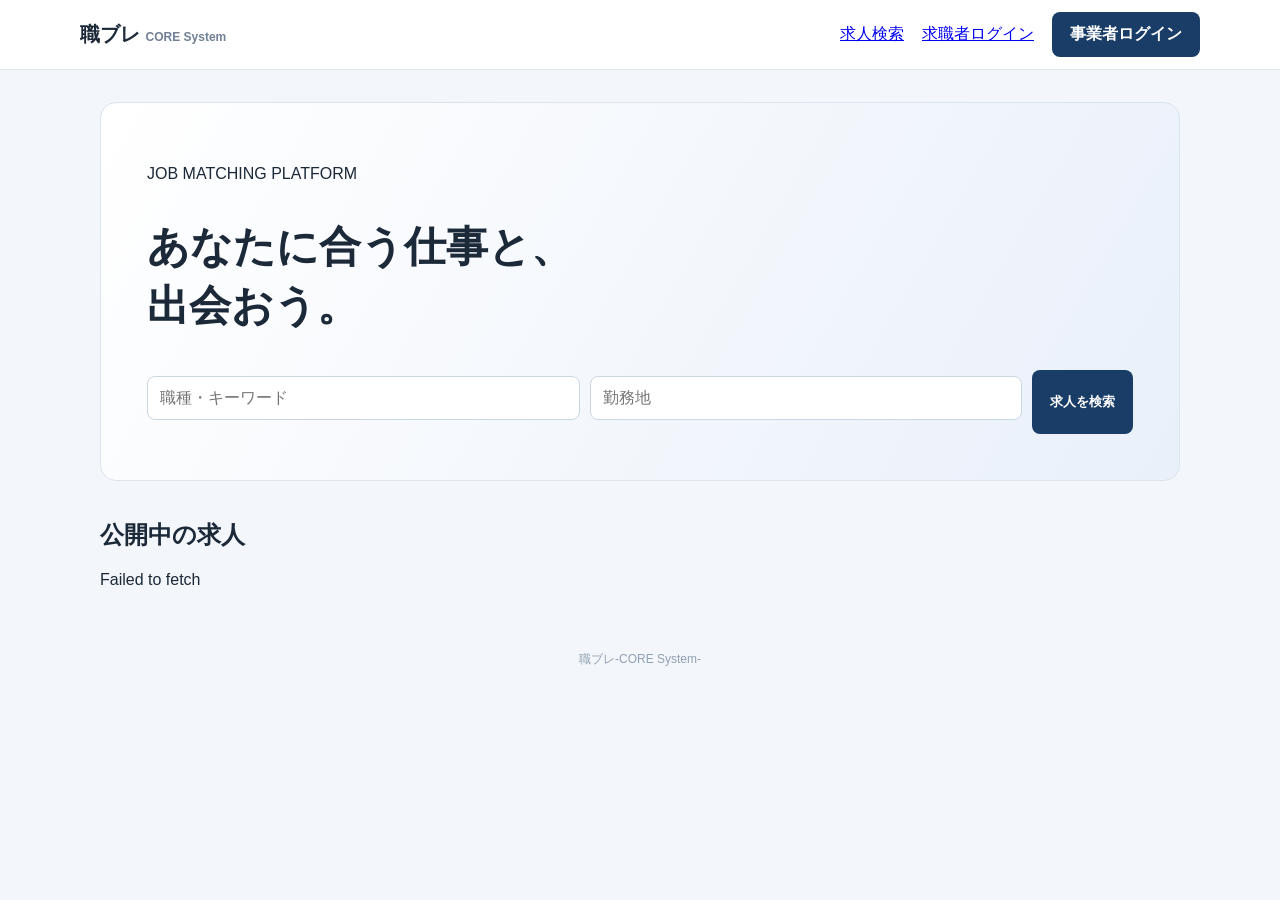
<file: index.html>
<!doctype html><html lang="ja"><head><meta charset="utf-8"><meta name="viewport" content="width=device-width,initial-scale=1"><title>求人検索 | 職ブレ CORE</title><link rel="stylesheet" href="./style.css"></head><body><header class="top"><a class="brand" href="./index.html">職ブレ <small>CORE System</small></a><nav><a href="./index.html">求人検索</a><a href="./login.html?type=candidate">求職者ログイン</a><a class="btn" href="./login.html?type=company">事業者ログイン</a></nav></header><main class="wrap"><section class="hero"><p>JOB MATCHING PLATFORM</p><h1>あなたに合う仕事と、<br>出会おう。</h1><form id="search"><input id="keyword" placeholder="職種・キーワード"><input id="location" placeholder="勤務地"><button class="btn">求人を検索</button></form></section><section><h2>公開中の求人 <small id="count"></small></h2><div id="jobs" class="cards">求人を読み込んでいます。</div></section></main><footer>職ブレ-CORE System-</footer><script type="module" src="./public.js"></script></body></html>
</file>
<file: style.css>
*{box-sizing:border-box}body{margin:0;background:#f3f6fa;color:#1c2938;font-family:Arial,'Noto Sans JP',sans-serif}.top{height:70px;background:white;border-bottom:1px solid #dce4ee;display:flex;align-items:center;justify-content:space-between;padding:0 max(18px,calc((100% - 1120px)/2))}.top nav{display:flex;gap:18px;align-items:center}.brand{font-size:20px;font-weight:800;color:#1c2938;text-decoration:none}.brand small{font-size:12px;color:#718096}.wrap{max-width:1120px;margin:32px auto;padding:0 20px}.hero,.panel,.authcard,.card{background:white;border:1px solid #dce4ee;border-radius:16px}.hero{padding:46px;background:linear-gradient(120deg,#fff,#e9f0fa);margin-bottom:38px}.hero h1{font-size:42px;line-height:1.4}.hero form{display:grid;grid-template-columns:1fr 1fr auto;gap:10px}.btn{border:0;border-radius:8px;background:#193d67;color:white;padding:12px 18px;font-weight:bold;cursor:pointer;text-decoration:none}.btn.full{width:100%}input,textarea,select{width:100%;padding:12px;border:1px solid #ccd7e5;border-radius:8px;font:inherit;margin:6px 0 14px}label{display:block;font-size:13px;font-weight:bold}.cards{display:grid;grid-template-columns:repeat(3,1fr);gap:15px}.card,.panel{padding:20px;margin:16px 0}.auth{min-height:100vh;display:grid;place-items:center;padding:20px}.authcard{width:min(100%,460px);padding:32px}.tabs{display:grid;grid-template-columns:repeat(3,1fr);gap:5px;margin:20px 0}.tabs button{padding:10px 4px;border:0;border-radius:8px;background:#edf2f8;color:#193d67;font-weight:bold}.tabs button.active{background:#193d67;color:white}.link{border:0;background:none;color:#245887;font-weight:bold;cursor:pointer}.muted{color:#718096;font-size:13px}.hide{display:none!important}#notice{color:#267149;font-size:13px}.error{color:#b42318!important}footer{text-align:center;color:#91a0b2;padding:30px;font-size:12px}@media(max-width:760px){.cards{grid-template-columns:1fr}.hero{padding:25px}.hero h1{font-size:30px}.hero form{grid-template-columns:1fr}.top{height:auto;min-height:64px;padding:12px;flex-wrap:wrap}.top nav{width:100%;justify-content:space-between}.wrap{padding:0 12px;margin:18px auto}.authcard{padding:24px 18px}}
</file>
